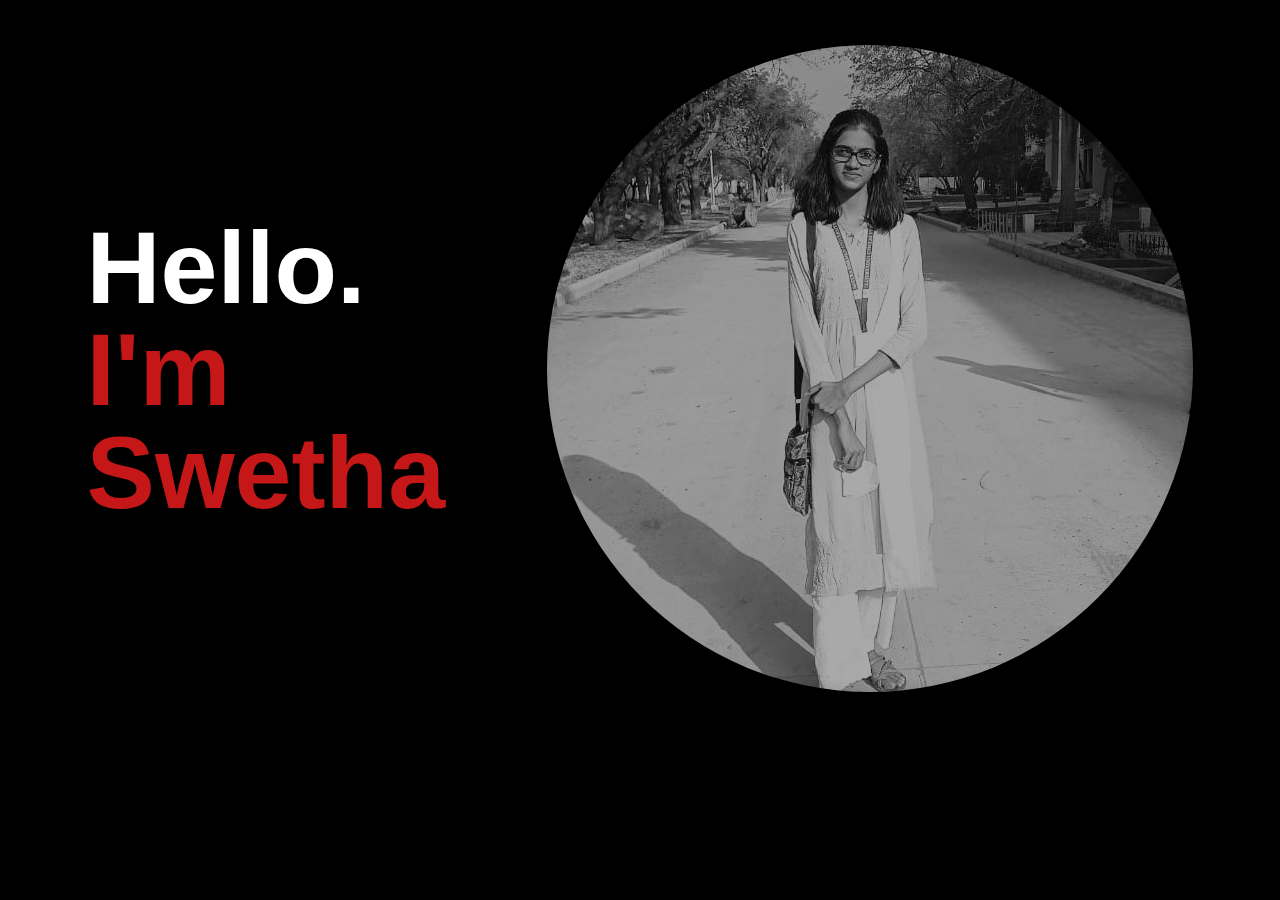
<file: index.html>
<!DOCTYPE html>
<html lang="en">
  <head>
    <meta charset="UTF-8" />
    <meta http-equiv="X-UA-Compatible" content="IE=edge" />
    <meta name="viewport" content="width=device-width, initial-scale=1.0" />
    <title>Swetha Cadambi</title>
    <link rel="stylesheet" href="style.css" />
  </head>

  <body class="backg">
    <div class="img-and-cnt">
      <div class="cont-details">
        <h1>
          <div class="column-content">
            <div class="animate">
              <a href="about.html">
                <div class="hover-text-change-abt text-color-light"></div>
              </a>
            </div>
            <div class="animate one">
              <a href="skills.html">
                <div class="hover-text-change-skill text-color-dark"></div>
              </a>
            </div>
            <div class="animate two">
              <a href="contact.html">
                <div class="hover-text-change-contact text-color-dark"></div>
              </a>
            </div>
          </div>
        </h1>
      </div>
      <div>
        <img
          src="./images folder/IMG-20220106-WA0027.jpg"
          alt="My image"
          class="img-scale"
        />
      </div>
    </div>
    <div class="mobile-view">
      <div>
        <h1>
          <a href="about.html" class="text-color-light">About</a>
        </h1>
      </div>
      <div>
        <h1>
          <a href="skills.html" class="text-color-light">Skills</a>
        </h1>
      </div>
      <div>
        <h1>
          <a href="contact.html" class="text-color-light">Contact</a>
        </h1>
      </div>
    </div>
  </body>
</html>
</file>
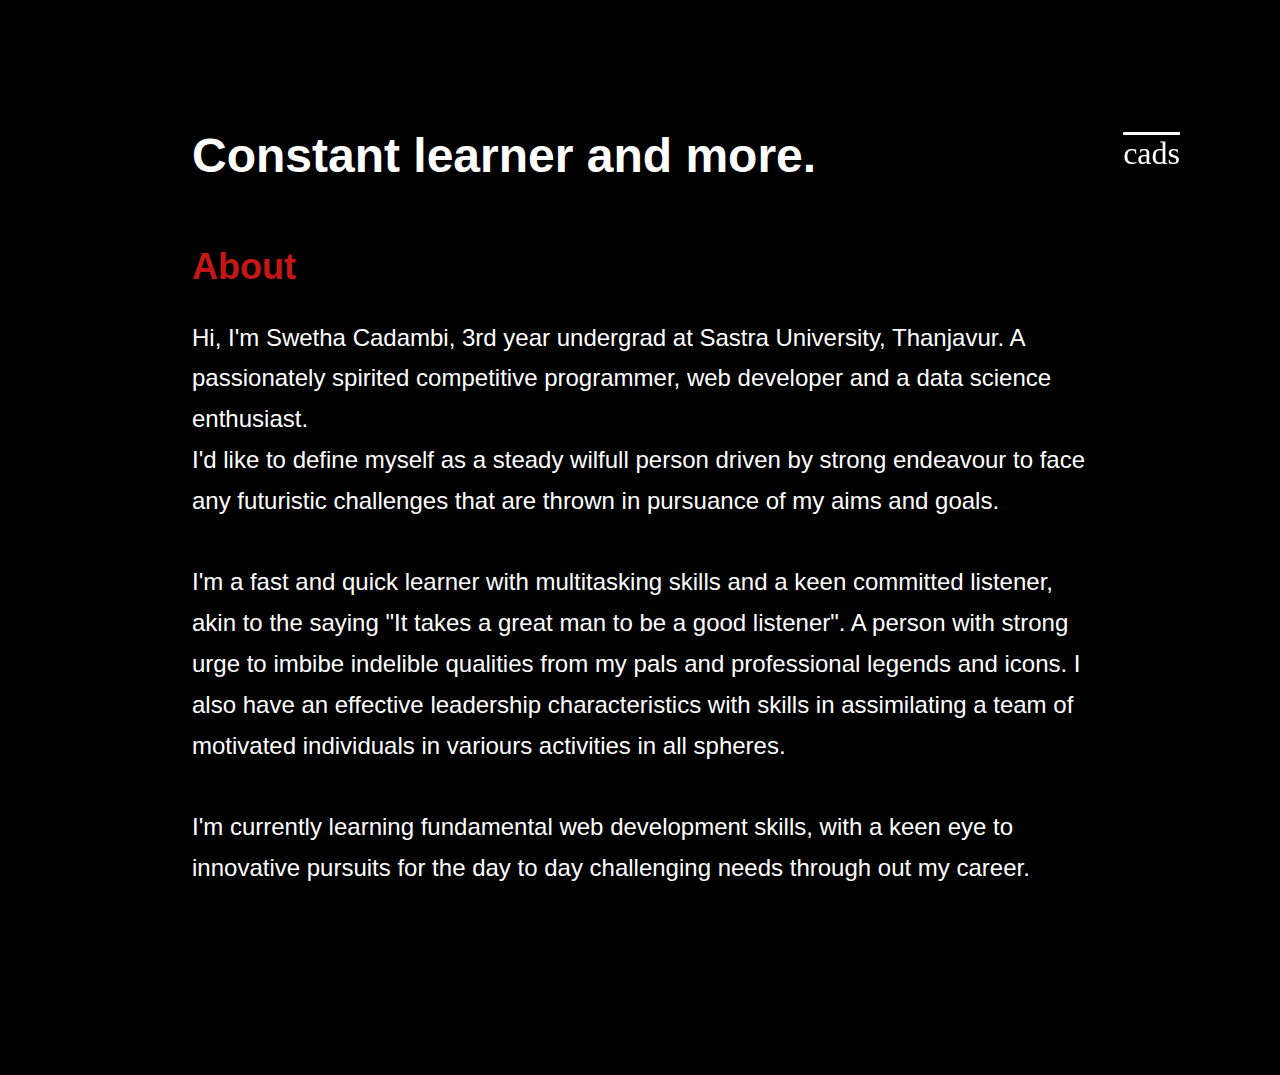
<file: about.html>
<!DOCTYPE html>
<html lang="en">
  <head>
    <meta charset="UTF-8" />
    <meta http-equiv="X-UA-Compatible" content="IE=edge" />
    <meta name="viewport" content="width=device-width, initial-scale=1.0" />
    <title>About</title>
    <link rel="stylesheet" href="style.css" />
  </head>
  <body class="backg">
    <div class="link-pos">
      <a href="index.html">cads</a>
    </div>
    <div>
      <h1 class="text-color-light head-pos-abtpage animate">
        Constant learner and more.
      </h1>
      <div class="text-color-light abt-content animate one">
        <h2 class="text-color-dark">About</h2>
        <p>
          Hi, I'm Swetha Cadambi, 3rd year undergrad at Sastra University,
          Thanjavur. A passionately spirited competitive programmer, web
          developer and a data science enthusiast. <br />
          I'd like to define myself as a steady wilfull person driven by strong
          endeavour to face any futuristic challenges that are thrown in
          pursuance of my aims and goals.
          <br /><br />
          I'm a fast and quick learner with multitasking skills and a keen
          committed listener, akin to the saying "It takes a great man to be a
          good listener". A person with strong urge to imbibe indelible
          qualities from my pals and professional legends and icons. I also have
          an effective leadership characteristics with skills in assimilating a
          team of motivated individuals in variours activities in all spheres.
          <br /><br />
          I'm currently learning fundamental web development skills, with a keen
          eye to innovative pursuits for the day to day challenging needs
          through out my career.
          <br />
          <!-- A person with an ear for music of all sorts to un-nerve myself all thru the day and having a tasty bud for varied cuisine on the platter, being brought up in a comprehensive and ever bonding compassioante family. -->
          <br /><br /><br />
        </p>
      </div>
    </div>
  </body>
</html>
</file>
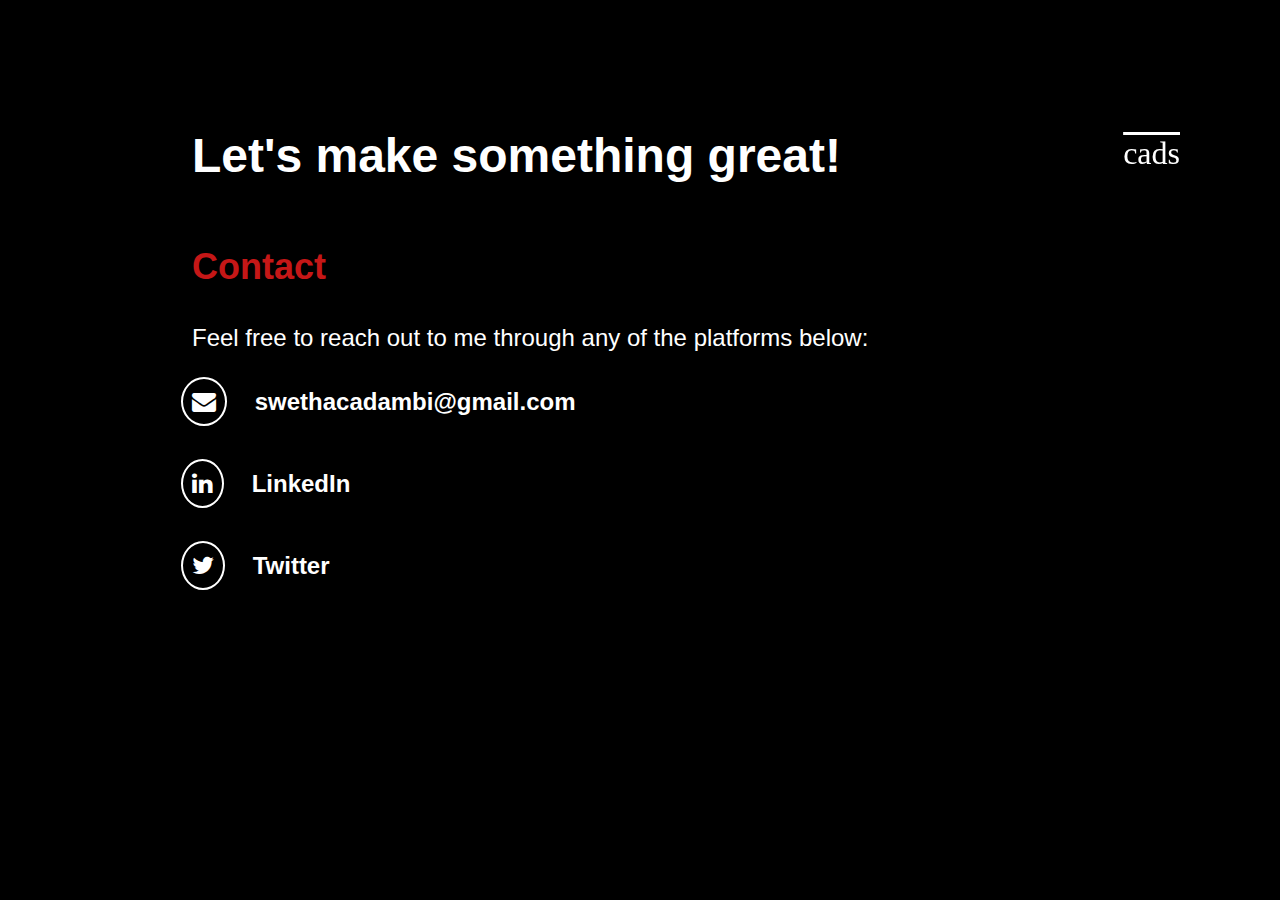
<file: contact.html>
<!DOCTYPE html>
<html lang="en">
<head>
    <meta charset="UTF-8">
    <meta http-equiv="X-UA-Compatible" content="IE=edge">
    <meta name="viewport" content="width=device-width, initial-scale=1.0">
    <title>Contact</title>
    <link rel="stylesheet" href="style.css">
    <link rel="stylesheet" href="https://cdnjs.cloudflare.com/ajax/libs/font-awesome/4.7.0/css/font-awesome.min.css">

</head>
<body class="backg">
    <div class="link-pos">
        <a href="index.html">cads</a>
    </div>
    <div class="text-color-light">
        <h1 class="head-contact animate">Let's make something great!</h1>
        <div class="contact-cnt animate one">
            <h2 class="text-color-dark">Contact</h2>
            <p>
                Feel free to reach out to me through any of the platforms below:
                <div>
                   <span class="icon-border"><i class=" fa fa-solid fa-envelope"></i></span>
                   <h4 class="trans"><a href="mailto:someone@example.com">swethacadambi@gmail.com</a></h4>
                </div>
                <br>
                <div>
                    <span class="icon-border"><i class="fa fa-brands fa-linkedin"></i></span>
                    <h4 class="trans"><a href="https://www.linkedin.com/in/swetha-c-5613b11b4" target="_blank"  style="color: white;">LinkedIn</a></h4>
                </div>
                <br>
                <div>
                    <span class="icon-border"><i class="fa fa-brands fa-twitter"></i></span>
                    <h4 class="trans"><a href="https://twitter.com/Sweths_02" target="_blank"  style="color: white;">Twitter</a></h4>
                </div>
            </p>
        </div>
    </div>
</body>
</html>
</file>
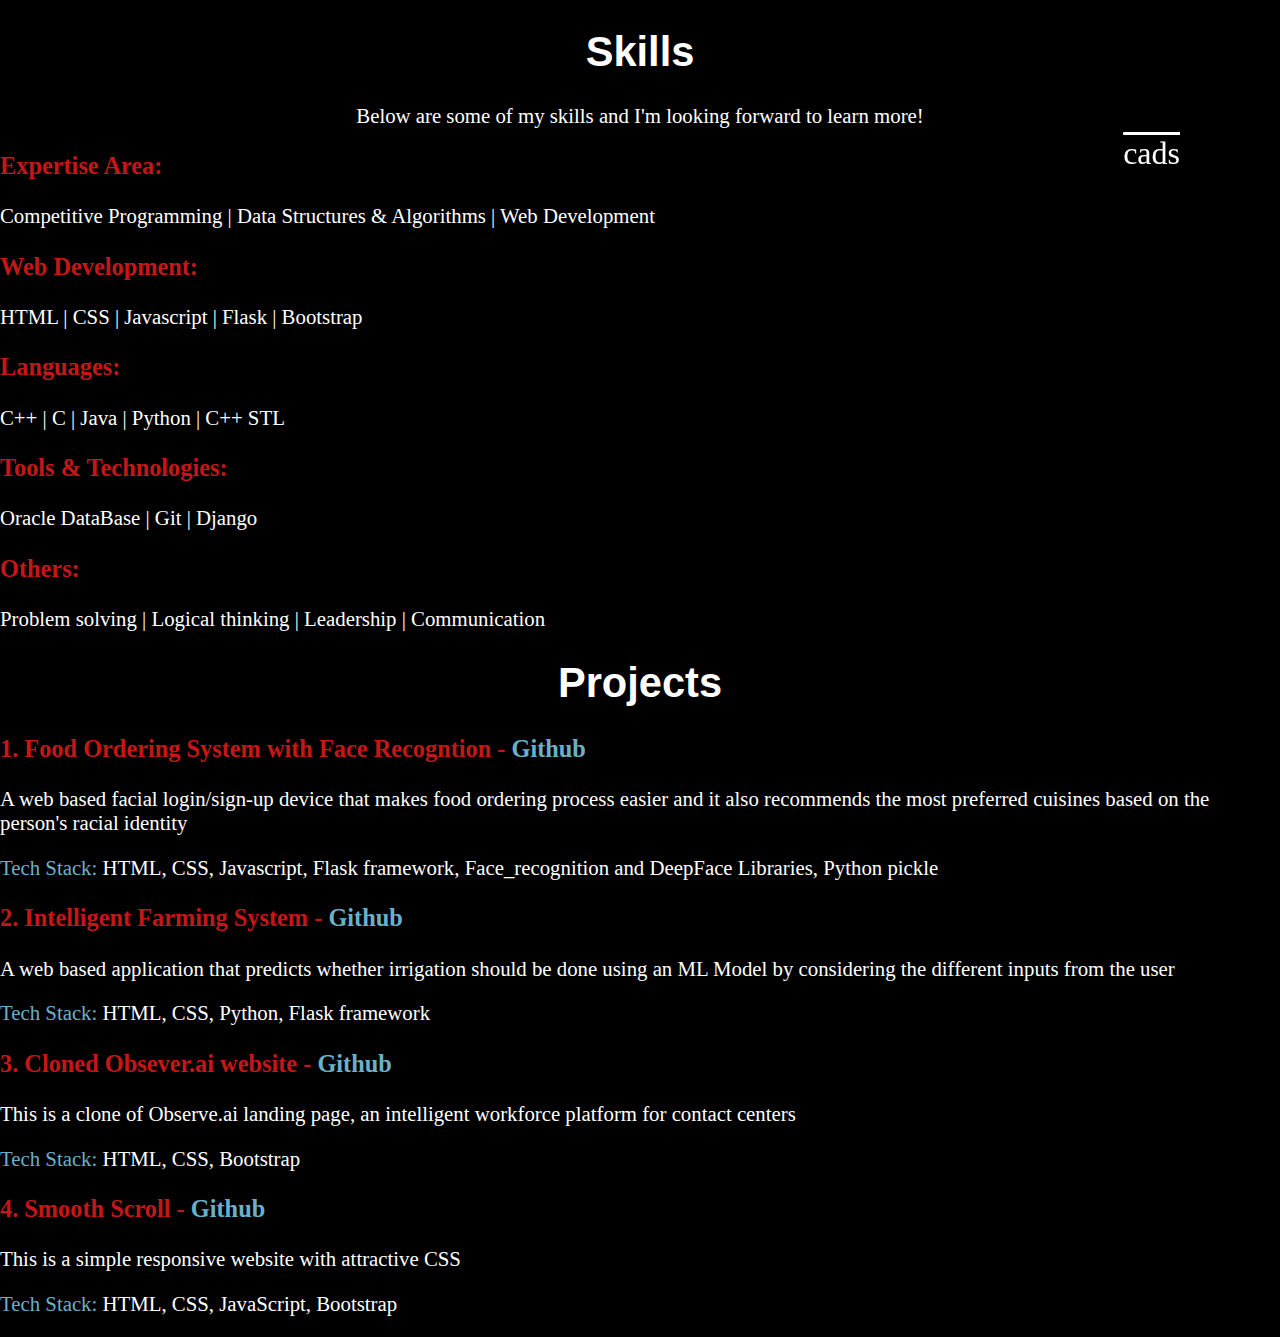
<file: skills.html>
<!DOCTYPE html>
<html lang="en">
  <head>
    <meta charset="UTF-8" />
    <meta http-equiv="X-UA-Compatible" content="IE=edge" />
    <meta name="viewport" content="width=device-width, initial-scale=1.0" />
    <title>Skills</title>
    <!-- CSS only -->
    <link
      href="https://cdn.jsdelivr.net/npm/bootstrap@5.1.3/dist/css/bootstrap.min.css"
      rel="stylesheet"
      integrity="sha384-1BmE4kWBq78iYhFldvKuhfTAU6auU8tT94WrHftjDbrCEXSU1oBoqyl2QvZ6jIW3"
      crossorigin="anonymous"
    />
    <!-- JavaScript Bundle with Popper -->
    <script
      src="https://cdn.jsdelivr.net/npm/bootstrap@5.1.3/dist/js/bootstrap.bundle.min.js"
      integrity="sha384-ka7Sk0Gln4gmtz2MlQnikT1wXgYsOg+OMhuP+IlRH9sENBO0LRn5q+8nbTov4+1p"
      crossorigin="anonymous"
    ></script>
    <link rel="stylesheet" href="style.css" />
  </head>
  <body class="backg">
    <div class="link-pos">
      <a href="index.html">cads</a>
    </div>
    <div class="text-color-light skill-cnt-pos">
      <div class="container mt-5">
        <div style="text-align: center" class="animate">
          <h1>Skills</h1>
          <p>
            Below are some of my skills and I'm looking forward to learn more!
          </p>
        </div>
        <div>
          <h3 class="animate one text-color-dark">Expertise Area:</h3>
          <p class="animate two">
            Competitive Programming | Data Structures & Algorithms | Web
            Development
          </p>
        </div>
        <div>
          <h3 class="animate one text-color-dark">Web Development:</h3>
          <p class="animate two">HTML | CSS | Javascript | Flask | Bootstrap</p>
        </div>
        <div>
          <h3 class="animate one text-color-dark">Languages:</h3>
          <p class="animate two">C++ | C | Java | Python | C++ STL</p>
        </div>
        <div>
          <h3 class="animate one text-color-dark">Tools & Technologies:</h3>
          <p class="animate two">Oracle DataBase | Git | Django</p>
        </div>
        <div>
          <h3 class="animate one text-color-dark">Others:</h3>
          <p class="animate two">
            Problem solving | Logical thinking | Leadership | Communication
          </p>
        </div>
      </div>
      <div class="container mt-5">
        <div style="text-align: center" class="animate m-4">
          <h1>Projects</h1>
        </div>
        <div class="row mb-4">
          <div class="col-lg-6 animate two p-2">
            <h3 class="text-color-dark">
              1. Food Ordering System with Face Recogntion -
              <a
                class="my-color"
                href="https://github.com/cadswetha/food-ordering-with-face-recognition.git"
                >Github</a
              >
            </h3>
            <p>
              A web based facial login/sign-up device that makes food ordering
              process easier and it also recommends the most preferred cuisines
              based on the person's racial identity
            </p>
            <p>
              <span class="my-color">Tech Stack: </span>HTML, CSS, Javascript,
              Flask framework, Face_recognition and DeepFace Libraries, Python
              pickle
            </p>
          </div>
          <div class="col-lg-6 animate two p-2">
            <h3 class="text-color-dark">
              2. Intelligent Farming System -
              <a
                class="my-color"
                href="https://github.com/cadswetha/Intelligent-farming-system.git"
                >Github</a
              >
            </h3>
            <p>
              A web based application that predicts whether irrigation should be
              done using an ML Model by considering the different inputs from
              the user
            </p>
            <p>
              <span class="my-color">Tech Stack: </span>HTML, CSS, Python, Flask
              framework
            </p>
          </div>
        </div>
        <div class="row mt-3 mb-5">
          <div class="col-lg-6 animate two p-2">
            <h3 class="text-color-dark">
              3. Cloned Obsever.ai website -
              <a
                class="my-color"
                href="https://github.com/cadswetha/observe.ai-clone"
                >Github</a
              >
            </h3>
            <p>
              This is a clone of Observe.ai landing page, an intelligent
              workforce platform for contact centers
            </p>
            <p>
              <span class="my-color">Tech Stack: </span>HTML, CSS, Bootstrap
            </p>
          </div>
          <div class="col-lg-6 animate two p-2">
            <h3 class="text-color-dark">
              4. Smooth Scroll -
              <a
                class="my-color"
                href="https://github.com/cadswetha/smooth-scroll-website"
                >Github</a
              >
            </h3>
            <p>This is a simple responsive website with attractive CSS</p>
            <p>
              <span class="my-color">Tech Stack: </span>HTML, CSS, JavaScript,
              Bootstrap
            </p>
          </div>
        </div>
      </div>
    </div>
  </body>
</html>
</file>
<file: style.css>
@import url('https://fonts.googleapis.com/css2?family=Roboto&display=swap');

.backg{
    background-color: black;
    background-size: cover;
    margin: 0;
    padding: 0;
}
a{
    text-decoration: none;
}
h1{
    font-family:'Franklin Gothic Medium', 'Arial Narrow', Arial, sans-serif;
    /* font-family: 'Roboto', sans-serif; */
}
.text-color-dark {
    color: rgb(197, 23, 23);
}
.text-color-light {
    color: white;
}
.my-color{
    color: rgb(107, 176, 203);
}
.animate {
	animation:animate 1s cubic-bezier(0.2, 0.6, 0.2, 1);
	animation-fill-mode:backwards;
}
.two{
    animation-delay: 0.6s;
}
.one{
    animation-delay: 0.3s;
}
.img-scale{
    animation: img-scale 2.5s cubic-bezier(0.2, 0.6, 0.2, 1);
    animation-fill-mode: backwards;
}
@keyframes img-scale {
    0%{
        transform: scale(1.1);
    }
    100%{
       transform: scale(1);
    }
}
@keyframes animate {
    0% {
        opacity: 0;-webkit-transform: translateY(100%);
    }
	100% {
        opacity: 1;-webkit-transform: translateY(0%);
    }	
}

/* --------------------------cads link---------------------- */
.link-pos > a{
    position: fixed;
    top: 15%;
    right:100px;
    color: white;
    font-size: 2rem;
    text-decoration: overline;
}

/* -----------------Index page---------------------- */
.img-and-cnt{
    display: flex;
    gap: 4%;
    flex-wrap: wrap-reverse;
    justify-content:center;
    align-content: center;
    align-items: center;
    margin-top: 5vh;
}
.mobile-view{
    margin-top: 7%;
    font-size: 2vh;
    display: flex;
    gap: 7%;
    justify-content: center;
    align-content: center;
} 
.column-content{
    min-width: 4em;
    display: flex;
    flex-direction: column;
}
.img-scale{
    min-width: 30vw;
    max-width: 90vw;
    min-height: 30vw;
    max-height: 90vh;
    /* width: 30%;
    height: auto; */
    border-radius: 50%;
}
.cont-details > h1{
    font-size: 8vw;
    line-height: 8vw;
}

/*---------------------------- About Page------------------------- */
.abt-content{
    font-size: 1.5rem;
    font-family: sans-serif;
    font-weight: lighter;
    line-height: 1.7em;
    margin: 5% 15%;
}
.head-pos-abtpage {
    font-size: 3rem;
    margin: 10% 15% 5% 15%;
    height: fit-content;
}

/*----------------- Skills Page--------------------- */
.skill-cnt-pos{
    font-size: 1.3rem;
    font-family: 'Times New Roman', Times, serif, sans-serif;
}
/*-------------------contact page-------------------- */
.contact-cnt{
    font-size: 1.5rem;
    font-family: sans-serif;
    line-height: 1.7em;
    margin: 5% 15% ;
}
.head-contact{
    font-size: 3rem;
    margin: 10% 15% 5% 15%;
    height: fit-content;
}
.icon-border{
    outline: 2px solid white;
    outline-offset: 0.6rem;
    border-radius: 50%;
}
.trans{
     display: inline;margin-left: 2rem;
}
.trans a{
    color: white;
}
.trans:hover{
    margin-left: 1em;
    transition: all 0.6s cubic-bezier(0.075, 0.82, 0.165, 1);
}
/*------------------- Media queries------------------------- */
@media screen and (min-width: 1000px) {
  .mobile-view {
    display: none;
  }
}
@media screen and (max-width: 800px) {
  .cont-details>h1{
      font-size: 6vh;
      line-height: 1;
  }
  .img-scale{
        margin: 10%;
      width: 80%;
      height: auto;
  }
  .link-pos{
      display: none;
  }
  .abt-content{
      font-size: 1.2rem;
  }
  .head-pos-abtpage ,.head-contact{
        font-size: 2rem;
  }
  .trans{
    font-size: 1rem;
    margin-left: 1rem;
  }
  .contact-cnt,.head-contact{
    margin: 5% 10%;
  }	
}

/*---------------------- intro page hover states--------------------- */
.hover-text-change-abt::after{
    content: "Hello.";
}
.hover-text-change-abt:hover::after{
    content: "About";
    margin-left: 0.4em;
    transition: all 0.8s cubic-bezier(0.2, 0.6, 0.2, 1);	
}
.hover-text-change-skill::after{
    content: "I'm";
}
.hover-text-change-skill:hover::after{
    content: "Work";
    margin-left: 0.4em;
    transition: all 0.8s cubic-bezier(0.2, 0.6, 0.2, 1);	
}
.hover-text-change-contact::after{
    content: "Swetha";
}
.hover-text-change-contact:hover::after{
    content: "Contact";
    margin-left: 0.5em;
    transition: all 0.8s cubic-bezier(0.2, 0.6, 0.2, 1);	
}
</file>
